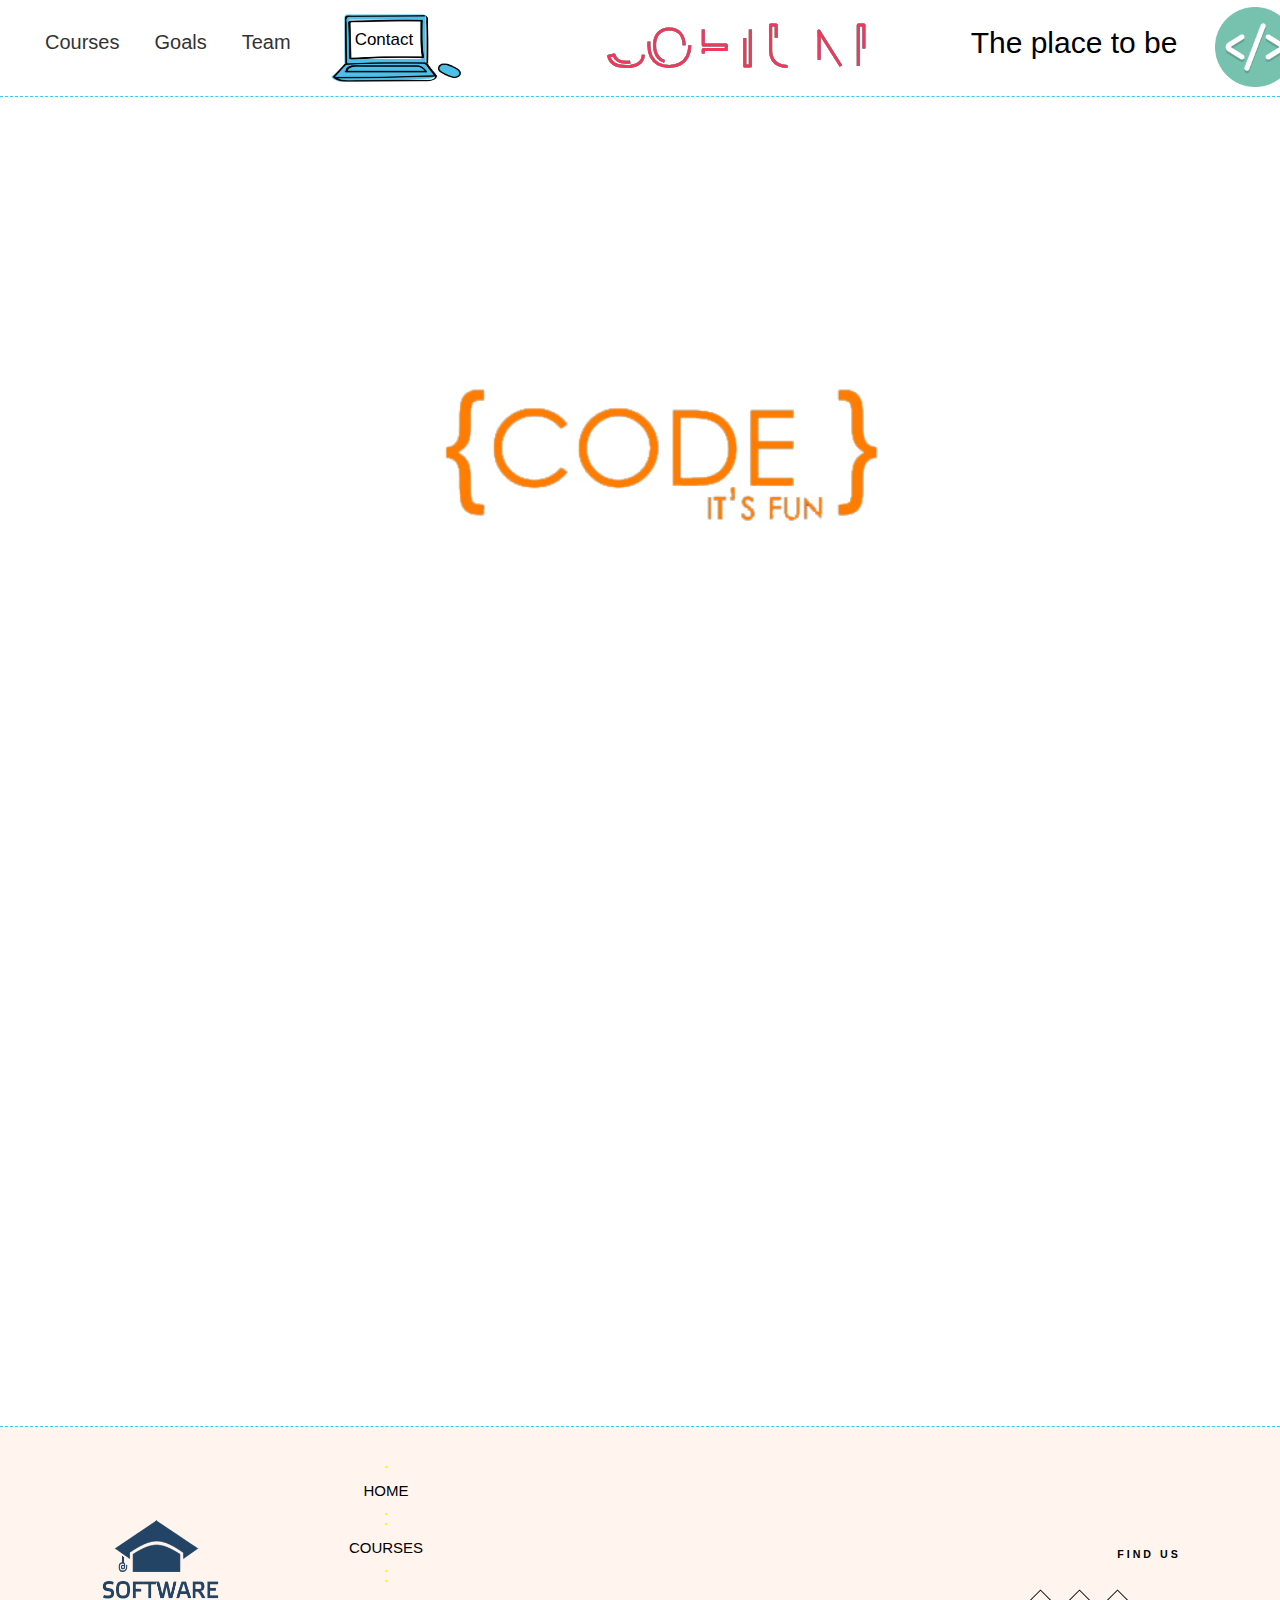
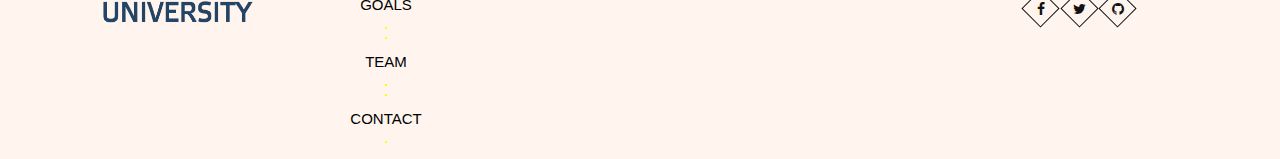
<file: index.html>
<!DOCTYPE html>
<html lang="en">
<head>
  <title>Home</title>
  <meta charset="utf-8">
  <meta name="viewport" content="width=device-width,initial-scale=1,maximum-scale=1">

<meta http-equiv="X-UA-Compatible" content="IE=edge">

<meta name="HandheldFriendly" content="true">
    
     <link rel="stylesheet" href="project-home.css">          
     <link rel="stylesheet" href="black&white-home.css">
     <link rel="stylesheet" href="hover-button-home.css">
     <link rel="stylesheet" href="animate-home.css">
     <link rel="stylesheet" href="demo-home.css">  
     <link rel="stylesheet" href="worm-text-home.css">
     <link rel="stylesheet" href="border-button-home.css">    
    
    
     <link href="https://maxcdn.bootstrapcdn.com/font-awesome/4.1.0/css/font-awesome.min.css" rel="stylesheet">
    
    
   </head>
<body>
    
     
    <nav class="tab"> 
   <ul class="list">     
  
  <li class="button-dropdown"><a href="carrossel.html" class="dropdown-toggle">Courses</a> </li>       
  
  <li class="button-dropdown"><a href="accordion.html" class="dropdown-toggle">Goals</a> </li>
       
    <li class="button-dropdown"><a href="slider.html" class="dropdown-toggle">Team</a></li>  

    <li>
      <div class="main">
       <img src="computer-2-01.png" width="140" height="80" class="com" alt="Small Laptop"> 
     <a href="moving-com-contact.html">  <p class="click">Contact</p> </a>
    </div> 
    </li>   
       
  <svg width="500" height="500" viewBox="0 0 500 500">
  <!-- Symbol-->
  <symbol id="s-text">
    <text x="140" y="50" width="1000px" height="500px">SoftUni</text>
  </symbol>
  <!-- Duplicate symbols-->
  <use class="text" xlink:href="#s-text"></use>
  <use class="text" xlink:href="#s-text"></use>
  <use class="text" xlink:href="#s-text"></use>
  <use class="text" xlink:href="#s-text"></use>
  <use class="text" xlink:href="#s-text"></use>
</svg>

              
<li class="name">The place to be</li>    
</ul>     
        
 <a href="https://softuni.bg/" target="_blank" title="Visit Official Site">  <img src="SOFTWARE-DEVELOPMENT-ICON.png" height="80" width="80" class="logo" alt="Symbol"> </a>       
        
 </nav>
    
      <header class="head"></header>     
      
    <main class="hello">
        
     
        
    <div class="container">

	<div class="post">        
		<img src="cl.png" class="cloud" alt="Orange Cloud">
             
     <h1 class="uni">Software University marks your path to success</h1>   
       
		<p class="uni1">Become a part of the most successful IT academy in Bulgaria. Learn from the best in the realm of high-tech technology.</p>       
      
        
	</div>
        </div>
    
    </main>
    
    
      
  <footer class="down">
   <section class="contain">  
  <button data-hover="stay connected!" class="btn-social"><div>Find Us</div></button> 
</section>
      
      
 <div class="footer-social-links">
  <a href="https://bg-bg.facebook.com/SoftwareUniversity/" title="Facebook" target="_blank"><i class="fa fa-facebook"></i></a>
  <a href="https://twitter.com/softunibg?lang=bg" title="Twitter" target="_blank"><i class="fa fa-twitter"></i></a>
  <a href="https://github.com/SoftUni" title="GitHub" target="_blank"><i class="fa fa-github"></i></a>  
</div>
      
      
   <div class="un">
       <a href="https://softuni.bg/" target="_blank" title="Visit Official Site"><img src="3.png" width="85" height="52" class="n1" alt="SoftUni Hat"></a>
       <a href="https://softuni.bg/" target="_blank" title="Visit Official Site"><img src="un.png" width="155" height="50" class="new" alt="SoftUni Logo"></a>
      </div>
       
  <ul class="tabs">
      
      <li> <section class="buttons">  <div class="con">       
    <a href="index.html" class="btn btn-2">Home</a> 
 </div>
</section>   
 </li>
       
  <li> <section class="buttons">  <div class="con">       
    <a href="carrossel.html" class="btn btn-2">Courses</a> 
 </div>
</section>   
 </li>       
       
  <li> <section class="buttons">  <div class="con">       
    <a href="accordion.html" class="btn btn-2">Goals</a> 
 </div>
</section>   
 </li>
       
   <li> <section class="buttons">  <div class="con">       
    <a href="slider.html" class="btn btn-2">Team</a> 
 </div>
</section>   
 </li>       
       
   <li> <section class="buttons">  <div class="con">       
    <a href="moving-com-contact.html" class="btn btn-2">Contact</a> 
 </div>
</section>   
 </li>
       
   </ul>     
    
         
    </footer>    
      
      
 <script src="https://ajax.googleapis.com/ajax/libs/jquery/1.11.0/jquery.min.js"></script> 
<script src="worm-text-home.js"></script> 
<script type="text/javascript">
jQuery(document).ready(function() {
	jQuery('.post').addClass("hidden").viewportChecker({
	    classToAdd: 'visible animated fadeIn', // Class to add to the elements when they are visible
	    offset: 100    
	   });   
});            
</script>             
              
   
      
    </body>
</html>
</file>
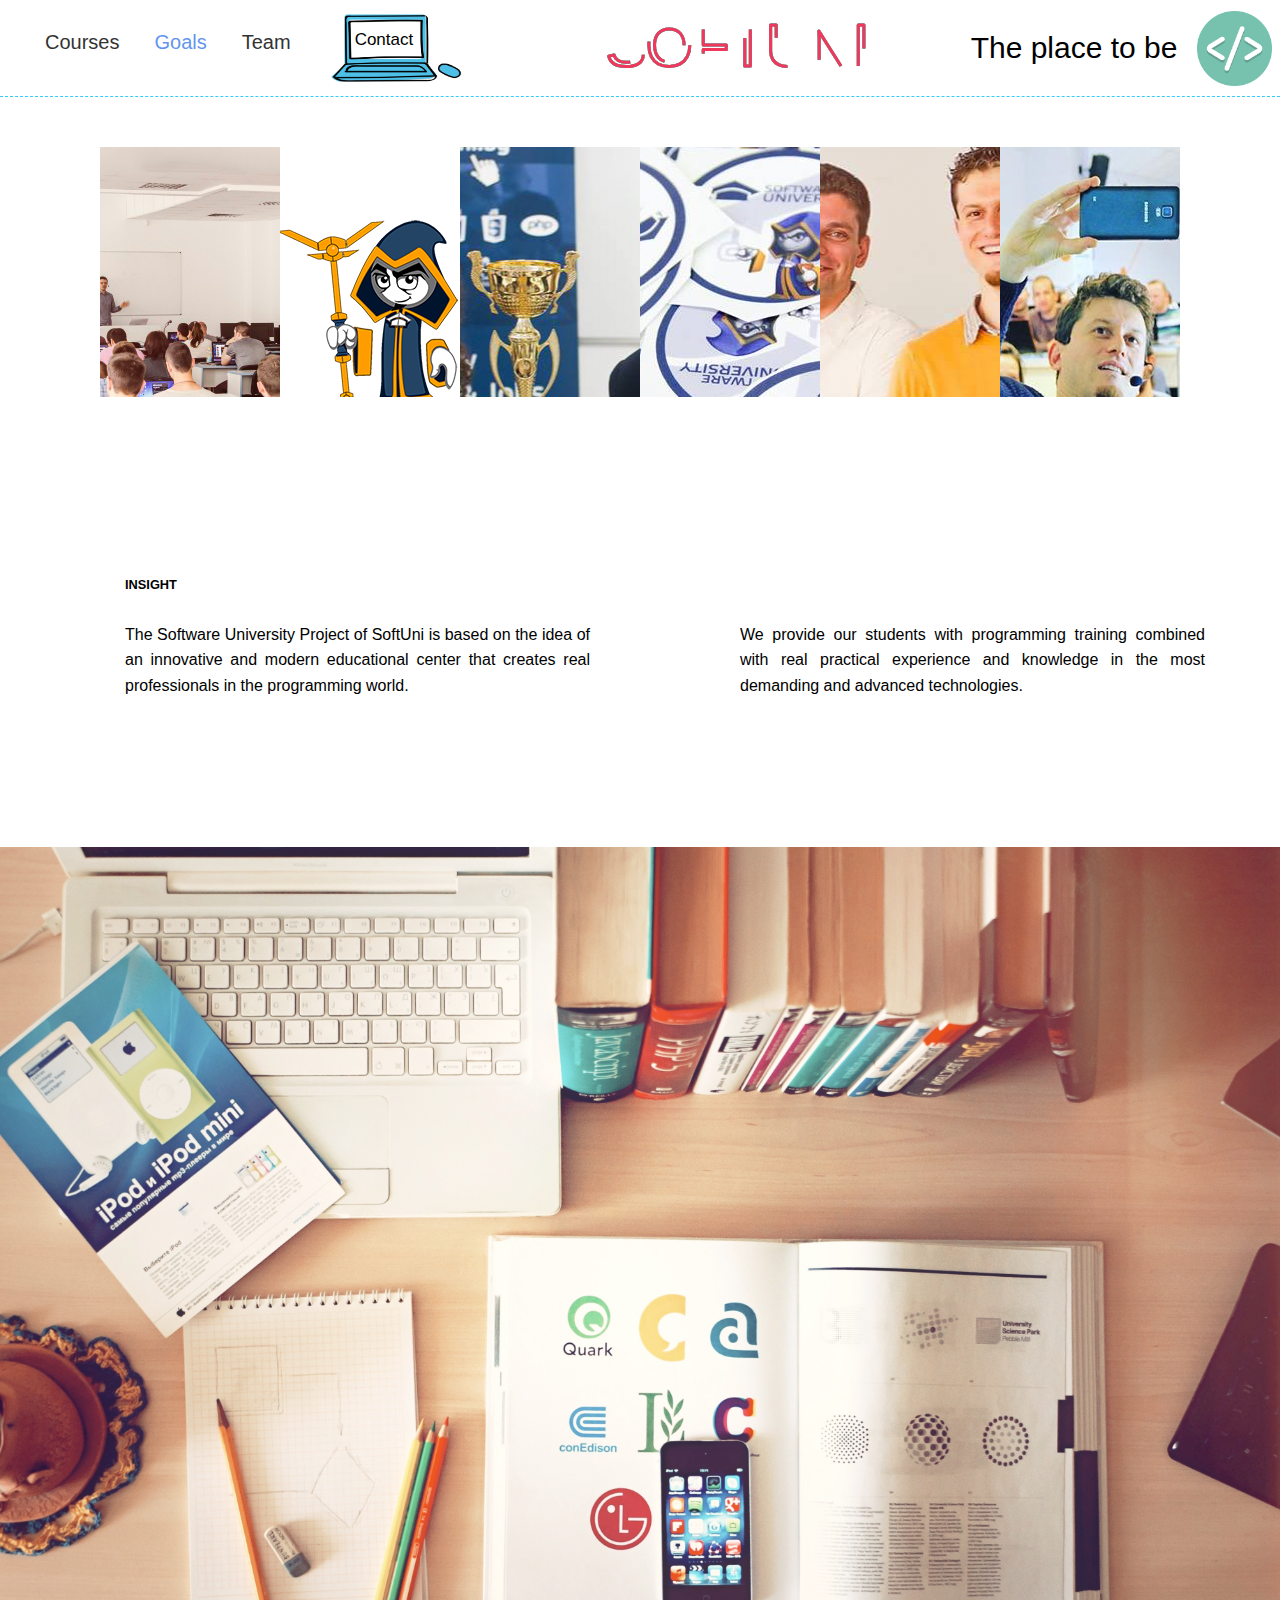
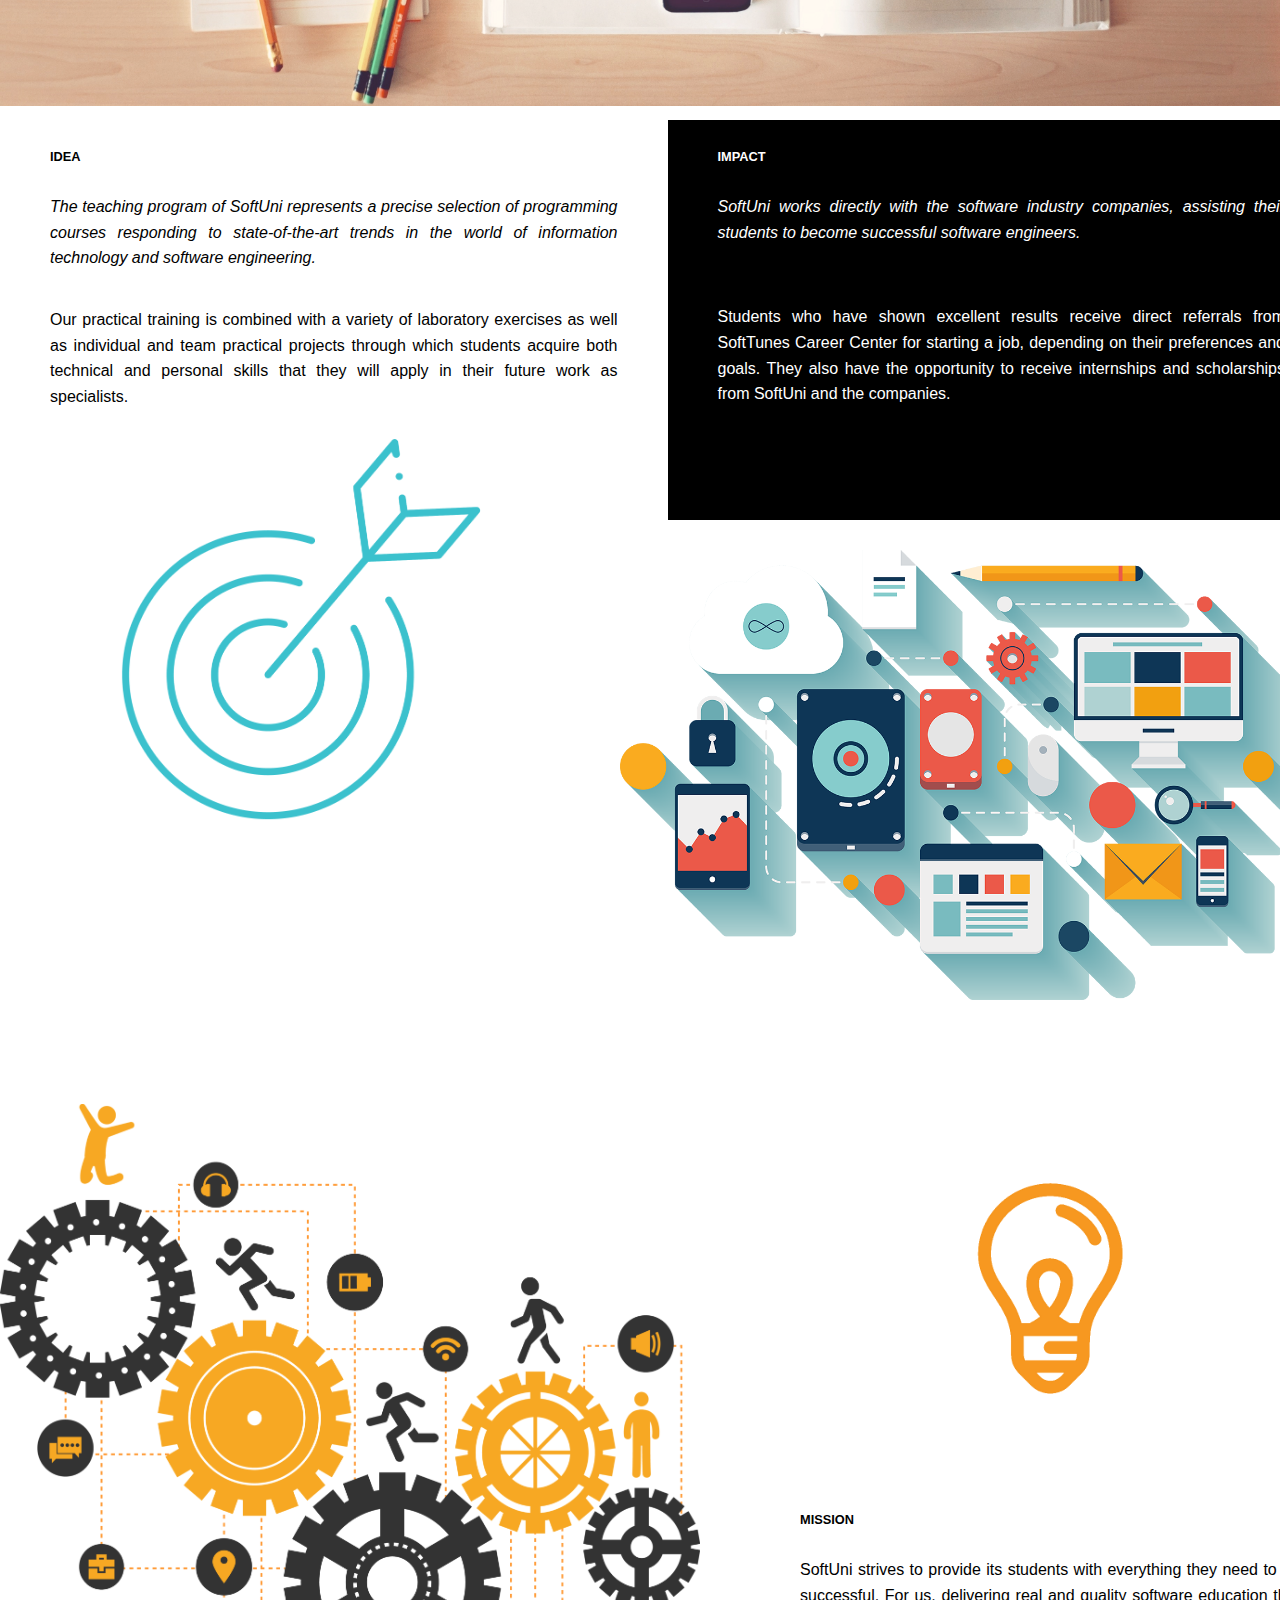
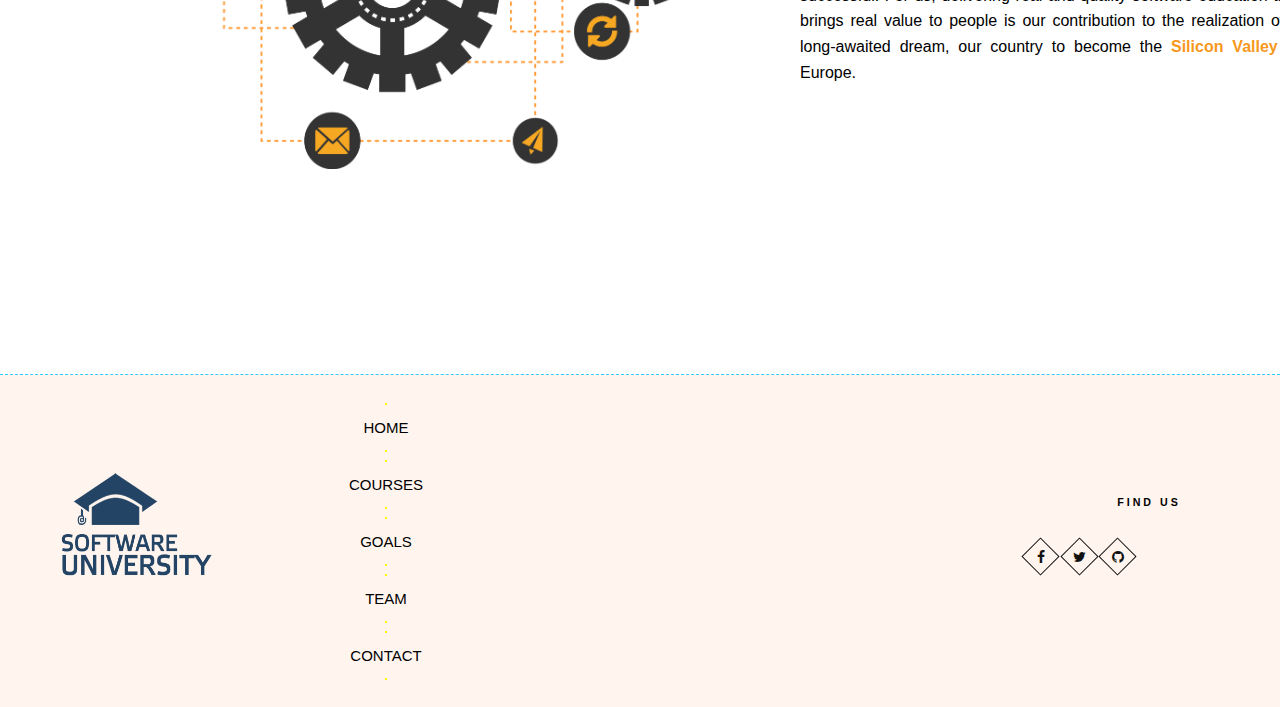
<file: accordion.html>
<!DOCTYPE html>
<html lang="en">
<head>
  <meta charset="UTF-8">
  <title>SoftUni Goals</title> 
    <meta name="viewport" content="width=device-width,initial-scale=1,maximum-scale=1">

<meta http-equiv="X-UA-Compatible" content="IE=edge">

<meta name="HandheldFriendly" content="true">
  
      <link href="https://maxcdn.bootstrapcdn.com/font-awesome/4.1.0/css/font-awesome.min.css" rel="stylesheet">
  
      <link rel="stylesheet" href="accordion.css">
     <link rel="stylesheet" href="content-accordion.css"> 
    <link rel="stylesheet" href="project-accordion.css">   
    <link rel="stylesheet" href="worm-text-accordion.css">       
    <link rel="stylesheet" href="black&white-accordion.css">
    <link rel="stylesheet" href="hover-button-accordion.css">
    <link rel="stylesheet" href="border-button-accordion.css">
    
</head>
<body>
    
     <nav class="tab"> 
   <ul class="list">     
  
  <li class="button-dropdown"><a href="carrossel.html" class="dropdown-toggle">Courses</a> </li>       
  
  <li class="button-dropdown"><a href="accordion.html" class="dropdown-toggle"><span>Goals</span></a> </li>
       
    <li class="button-dropdown"><a href="slider.html" class="dropdown-toggle">Team</a></li>  

    <li>
      <div class="main">
       <img src="computer-2-01.png" width="140" height="80" class="com" alt="Small Laptop"> 
     <a href="moving-com-contact.html">  <p class="click">Contact</p> </a>
    </div> 
    </li>    
       
    <svg width="500" height="500" viewBox="0 0 500 500">
  <!-- Symbol-->
  <symbol id="s-text">
    <text x="140" y="50" width="1000px" height="500px">SoftUni</text>
  </symbol>
  <!-- Duplicate symbols-->
  <use class="text" xlink:href="#s-text"></use>
  <use class="text" xlink:href="#s-text"></use>
  <use class="text" xlink:href="#s-text"></use>
  <use class="text" xlink:href="#s-text"></use>
  <use class="text" xlink:href="#s-text"></use>
</svg>
              
<li class="name">The place to be</li>  
       <li class="icon"><a href="https://softuni.bg/" target="_blank" title="Visit Official Site"><img src="SOFTWARE-DEVELOPMENT-ICON.png" height="75" width="75" class="logo" alt="Symbol"></a> </li>
</ul>     
        
      
        
 </nav>  
    
    
    
    
    
        
  <div class="accordion">
  <ul>
      
    <li><div><a href="#">
          <h2>Interaction</h2> 
        <p>Be a part of our community!</p>
        </a></div></li>
      
    <li class="aa"><div><a href="#">
          <h2>Code Wizard</h2>
          <p>Become a programming expert!</p>
        </a></div></li>
      
    <li class="bb"><div><a href="#">
          <h2>Success</h2>
          <p>Become a valuable member of our society!</p>
        </a></div></li>
      
    <li class="cc"><div><a href="#">
          <h2>Design</h2>
          <p>Be creative!</p>
        </a></div></li>
      
    <li class="cc"><div><a href="#">
          <h2>Cooperation</h2>
          <p>Work together!</p>
        </a></div></li>
      
    <li class="dd"><div><a href="#">
          <h2>Connection</h2>
          <p>Be sociable!</p>
        </a></div></li>
      
  </ul>
</div>

<main>
    
<div class="goal">
    <div class="one">
    <h6>Insight</h6>
    <p class="gg">The Software University Project of SoftUni is based on the idea of an innovative and modern educational center that creates real professionals in the programming world.</p>    
    </div>    
    
    <div class="two">
    <h6>Insight</h6>
   <p>We provide our students with programming training combined with real practical experience and knowledge in the most demanding and advanced technologies.</p>
   </div>   
    </div>    
    
    
 <div class="lap"><img src="doctype-hi-res.jpg" class="doc" alt="Desktop"></div>   
    
  <div class="goal1">
    <div class="three">
    <h6>Idea</h6>
    <p class="in">The teaching program of SoftUni represents a precise selection of programming courses responding to state-of-the-art trends in the world of information technology and software engineering.</p>    
    <p class="info">Our practical training is combined with a variety of laboratory exercises as well as individual and team practical projects through which students acquire both technical and personal skills that they will apply in their future work as specialists.</p>
    </div>    
    
    <div class="four">
    <h6>Impact</h6>
   <p class="in1">SoftUni works directly with the software industry companies, assisting their students to become successful software engineers.</p>    
    <p class="info">Students who have shown excellent results receive direct referrals from SoftTunes Career Center for starting a job, depending on their preferences and goals. They also have the opportunity to receive internships and scholarships from SoftUni and the companies.</p>
   </div>   
    </div>    
    
    
    <div class="lap1">
    <div class="as"><img src="goals1.png" class="doc1" alt="Target"></div>  
    <div class="az"><img src="software-dev.png" class="doc2" alt="Gadgets"></div>
    </div>
        
   <div class="goal3">
    <div class="as1"><img src="Software-Development.png" class="doc3" alt="Rotating Wheels"></div>     
     <div class="five">
         <img src="bub.gif" class="doc4" alt="Orange Bulb">
    <h6>Mission</h6>  
    <p class="info">SoftUni strives to provide its students with everything they need to be successful. For us, delivering real and quality software education that brings real value to people is our contribution to the realization of a long-awaited dream, our country to become the <span>Silicon Valley</span> of Europe.</p>
   </div> 
       
    </div>
    </main>
    
   <footer class="down">
   <section class="contain">  
  <button data-hover="stay connected!" class="btn-social"><div>Find Us</div></button> 
</section>
      
      
 <div class="footer-social-links">
  <a href="https://bg-bg.facebook.com/SoftwareUniversity/" title="Facebook" target="_blank"><i class="fa fa-facebook"></i></a>
  <a href="https://twitter.com/softunibg?lang=bg" title="Twitter" target="_blank"><i class="fa fa-twitter"></i></a>
  <a href="https://github.com/SoftUni" title="GitHub" target="_blank"><i class="fa fa-github"></i></a>  
</div>
      
      
   <div class="un">
       <a href="https://softuni.bg/" target="_blank" title="Visit Official Site"><img src="3.png" width="85" height="52" class="n1" alt="SoftUni Hat"></a>
       <a href="https://softuni.bg/" target="_blank" title="Visit Official Site"><img src="un.png"  width="155" height="50" class="new" alt="SoftUni Logo"></a>
      </div>
       
  <ul class="tabs">
      
      <li> <section class="buttons">  <div class="con">       
    <a href="index.html" class="btn btn-2">Home</a> 
 </div>
</section>   
 </li>
       
  <li> <section class="buttons">  <div class="con">       
    <a href="carrossel.html" class="btn btn-2">Courses</a> 
 </div>
</section>   
 </li>       
       
  <li> <section class="buttons">  <div class="con">       
    <a href="accordion.html" class="btn btn-2">Goals</a> 
 </div>
</section>   
 </li>
       
   <li> <section class="buttons">  <div class="con">       
    <a href="slider.html" class="btn btn-2">Team</a> 
 </div>
</section>   
 </li>       
       
   <li> <section class="buttons">  <div class="con">       
    <a href="moving-com-contact.html" class="btn btn-2">Contact</a> 
 </div>
</section>   
 </li>
       
   </ul>
      
</footer>    
      
      
 <script src="https://ajax.googleapis.com/ajax/libs/jquery/1.11.0/jquery.min.js"></script> 
<script src="worm-text-home.js"></script> 
<script type="text/javascript">
jQuery(document).ready(function() {
	jQuery('.post').addClass("hidden").viewportChecker({
	    classToAdd: 'visible animated fadeIn', // Class to add to the elements when they are visible
	    offset: 100    
	   });   
});            
</script> 
  
</body>
</html>
</file>
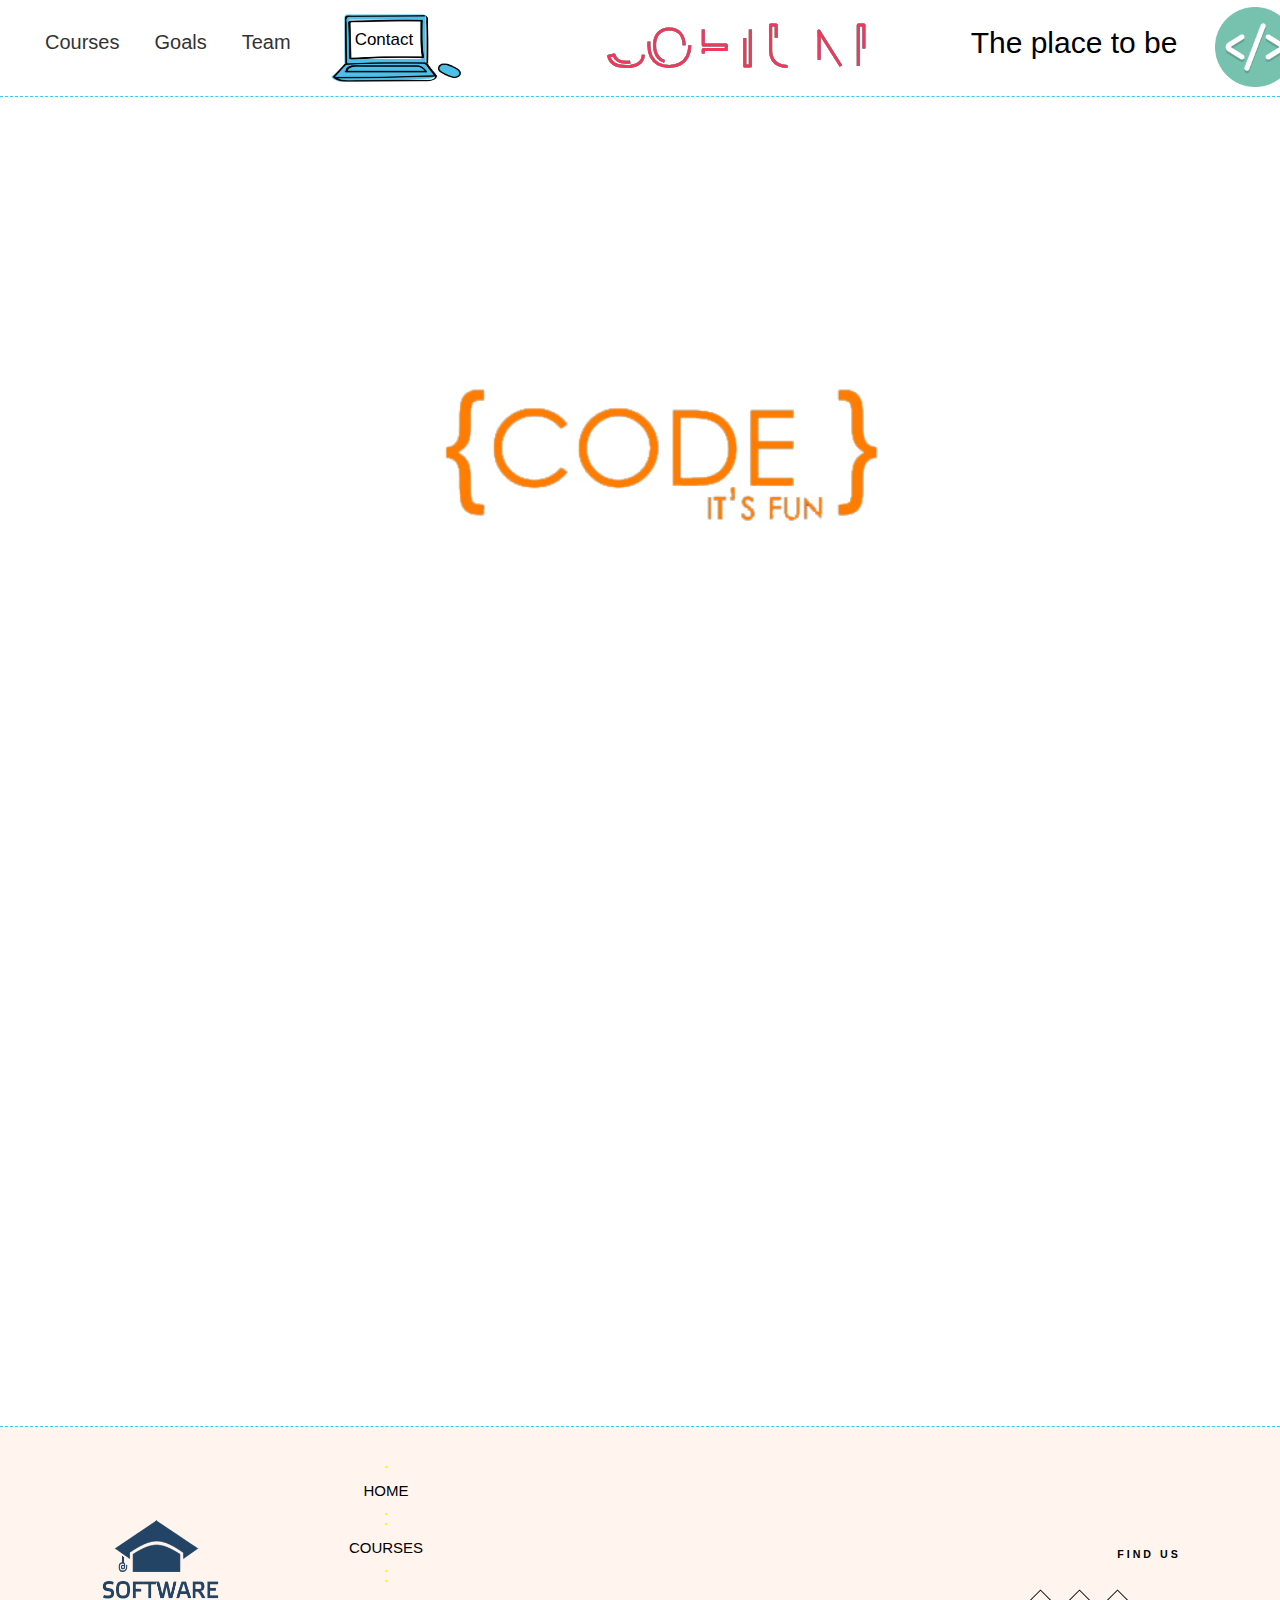
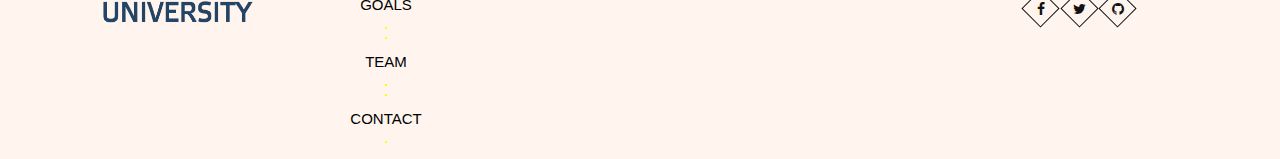
<file: home.html>
<!DOCTYPE html>
<html lang="en">
<head>
  <title>Home</title>
  <meta charset="utf-8">
  <meta name="viewport" content="width=device-width,initial-scale=1,maximum-scale=1,user-scalable=no">

<meta http-equiv="X-UA-Compatible" content="IE=edge,chrome=1">

<meta name="HandheldFriendly" content="true">
    
     <link rel="stylesheet" href="project-home.css">          
     <link rel="stylesheet" href="black&white-home.css">
     <link rel="stylesheet" href="hover-button-home.css">
     <link rel="stylesheet" href="animate-home.css">
     <link rel="stylesheet" href="demo-home.css">  
     <link rel="stylesheet" href="worm-text-home.css">
     <link rel="stylesheet" href="border-button-home.css">    
    
    
     <link href="https://maxcdn.bootstrapcdn.com/font-awesome/4.1.0/css/font-awesome.min.css" rel="stylesheet">
    
    
   </head>
<body>
    
     
    <nav class="tab"> 
   <ul class="list">     
  
  <li class="button-dropdown"><a href="carrossel.html" class="dropdown-toggle">Courses</a> </li>       
  
  <li class="button-dropdown"><a href="accordion.html" class="dropdown-toggle">Goals</a> </li>
       
    <li class="button-dropdown"><a href="slider.html" class="dropdown-toggle">Team</a></li>  

    <li>
      <div class="main">
       <img src="computer-2-01.png" width="140px" height="80px" class="com"> 
     <a href="moving-com-contact.html">  <p class="click">Contact</p> </a>
    </div> 
    </li>    
       
    <svg width="500" height="500" viewBox="0 0 500 500">
  <!-- Symbol-->
  <symbol id="s-text">
    <text x="140" y="50" width="1000px" height="500px">SoftUni</text>
  </symbol>
  <!-- Duplicate symbols-->
  <use class="text" xlink:href="#s-text"></use>
  <use class="text" xlink:href="#s-text"></use>
  <use class="text" xlink:href="#s-text"></use>
  <use class="text" xlink:href="#s-text"></use>
  <use class="text" xlink:href="#s-text"></use>
</svg>
              
<li class="name">The place to be</li>    
</ul>     
        
 <a href="https://softuni.bg/" target="_blank" title="Visit Official Site">  <img src="SOFTWARE-DEVELOPMENT-ICON.png" height="80" width="80" class="logo"> </a>       
        
 </nav>
    
      <header class="head"></header>     
      
    <main class="hello">
        
     
        
    <div class="container">

	<div class="post">        
		<img src="cl.png" class="cloud">
             
     <h1 class="uni">Software University marks your path to success</h1>   
       
		<p class="uni1">  Become a part of the most successful IT academy in Bulgaria. Learn from the best in the realm of high-tech technology.</p>       
      
        
	</div>
        </div>
    
    </main>
    
    
      
  <footer class="down">
   <section class="contain">  
  <button data-hover="stay connected!" class="btn-social"><div>Find Us</div></button> 
</section>
      
      
 <div class="footer-social-links">
  <a href="https://bg-bg.facebook.com/SoftwareUniversity/" title="Facebook" target="_blank"><i class="fa fa-facebook"></i></a>
  <a href="https://twitter.com/softunibg?lang=bg" title="Twitter" target="_blank"><i class="fa fa-twitter"></i></a>
  <a href="https://github.com/SoftUni" title="GitHub" target="_blank"><i class="fa fa-github"></i></a>  
</div>
      
      
   <div class="un">
       <a href="https://softuni.bg/" target="_blank" title="Visit Official Site"><img src="3.png" width="85" height="52" class="n1"></a>
       <a href="https://softuni.bg/" target="_blank" title="Visit Official Site"><img src="un.png"  width="155" height="50" class="new"></a>
      </div>
       
  <ul class="tabs">
      
      <li> <section class="buttons">  <div class="con">       
    <a href="home.html" class="btn btn-2">Home</a> 
 </div>
</section>   
 </li>
       
  <li> <section class="buttons">  <div class="con">       
    <a href="carrossel.html" class="btn btn-2">Courses</a> 
 </div>
</section>   
 </li>       
       
  <li> <section class="buttons">  <div class="con">       
    <a href="accordion.html" class="btn btn-2">Goals</a> 
 </div>
</section>   
 </li>
       
   <li> <section class="buttons">  <div class="con">       
    <a href="slider.html" class="btn btn-2">Team</a> 
 </div>
</section>   
 </li>       
       
   <li> <section class="buttons">  <div class="con">       
    <a href="moving-com-contact.html" class="btn btn-2">Contact</a> 
 </div>
</section>   
 </li>
       
   </ul>     
    
         
    </footer>    
      
      
 <script src="https://ajax.googleapis.com/ajax/libs/jquery/1.11.0/jquery.min.js"></script> 
<script src="worm-text-home.js"></script> 
<script type="text/javascript">
jQuery(document).ready(function() {
	jQuery('.post').addClass("hidden").viewportChecker({
	    classToAdd: 'visible animated fadeIn', // Class to add to the elements when they are visible
	    offset: 100    
	   });   
});            
</script>             
              
   
      
    </body>
</html>
</file>
<file: project-home.css>
html,body {
    margin: 0;    
    height: 100%;      
}

nav.tab {   
  margin-top: 8px;
  position: static;
  left: 0;
  z-index: 9999;
  width: 100%;
  height: 80px;
  background-color:  #fff;
  border-bottom: 1px dashed #33ccff; 
}

ul.list { 
  display: flex;  
  list-style-type: none;
}

.list li {    
    list-style: none;
    margin-left: 5px;
}

.list .button-dropdown {
    position: relative;    
    margin-top: 15px;
    padding-bottom: 20px;
    outline:none;
    border: none;
    padding-right: 30px;
    text-decoration: none;
}

.list li a {    
    color: #333;
    background-color: #fff;    
    text-decoration: none;    
    font-size: 20px;
    padding-bottom: 15px;
    font-family: 'Rockwell', sans-serif;
}

.list li a.dropdown-toggle:hover, .list li a.dropdown-toggle.active, .list li a.dropdown-toggle:focus {
    border-bottom: 3px solid cornflowerblue; 
    background-color: #fff;   
}

.list li .dropdown-menu {    
    position: absolute;  
    top: 0;
    margin-top: 60px;
    text-align: left;    
    width: 150px;
}

.list li .dropdown-menu.active {
    display: block;    
}

.list li .dropdown-menu a {
    width: 150px;
    color: cornflowerblue;
    font-size: 15px;    
}




header.head {
    background-image: url(code.jpg);
    background-size: cover;
    background-repeat: no-repeat;
    height: 650px;
    background-position: center;
    margin-top: 20px;
}

img.com {
 position: relative;
 top: -8px;  
}

li.name {
    margin-top: 10px;
    text-align: center;
    height: 60px;    
    font-size: 30px; 
    font-family: 'Rockwell', sans-serif;
}

img.logo {    
    position: relative;
    top: -525px;
    left: 1215px;
}

div.main {
    position: relative; 
    width: 100%;
}

p.click { 
   position: absolute; 
   top: 0;   
   margin-top: 14px;
   left: 10; 
   width: 50%; 
   font-size: 17px;
   padding-left: 29px;   
   color: #000;
   font-family: 'Rockwell', sans-serif;
    
}

p.click:hover {
    color: deepskyblue;
}

div.symbol { 
   margin-top: 5px;
   top: 0;
   position: absolute;
   left: 0; 
   width: 50%; 
   font-size: 15px;
   margin-left: 80px;   
   color: #000;    
}

.symbol:hover {
    cursor: pointer;
    color: deepskyblue;
}

footer.down {
    background-color:  #FFF5EE;
    margin-top: 1px;
    border-top: 1px dashed #33ccff;       
    height: 300px;    
    right: 0;
    bottom: 0;
    left: 0;
    padding: 1rem;    
    text-align: center;
    overflow:hidden;
}

main {
    margin-bottom: 150px;
}



ul.tabs {
    list-style-type: none;
    width: 100px;
    top: -270px;
    position: relative;
    margin-left: 280px;
}

img.cloud {
    width: 250px;
    height: 250px;
    margin-left: 300px;
}

div.phone {
    height: 280px;
    top: -560px;;
    width: 250px;  
    margin-left: 600px;
    position: relative;   
}

div.un {
    left: -60px;    
    top: -45px;
    height: 100px;    
    width: 350px;   
    position: relative;   
}

img.n1 {
    position: relative;
    top: -55px;
    left: 105px;
}
      
  

@media screen and (min-width: 320px) and (max-width: 480px){
    body {
        overflow-y: scroll;
        overflow-x: hidden;
    }   
    
    img.logo {
     
     display: none;
     } 
    .name {
        display: none;
    }      
    nav.tab {  
        border: none;
  }

ul.list { 
  display: block;  
  list-style-type: none;
}

.list li {     
    list-style: none;
    position: relative;
    text-align: center;
}

.list .button-dropdown {    
    padding-bottom: 30px;      
}
.list li a {    
    font-size: 1.2rem;    
}
    p.click {
   padding-left: 51px; 
}
     header.head {    
    width: 300px;
    height: 580px;
    background-position: center;
    margin-top: 130px;
}

     
     
     div.container {
         width: 300px;
         text-align: center;
         font-size: 0.5rem;
     }
     img.cloud {
     width: 250px;
     height: 250px;
     margin-left: 5px;
}
     h1.uni {         
         width: 300px;
         font-size: 1.3rem;
     }
     p.uni1 {           
         font-size: 1rem;
     }
     
     footer.down {
     width: 300px;
         
     }
     div.un {     
    left: -25px;    
    top: -180px;
    height: 100px;    
    width: 350px;   
    position: relative; 
      }
}     

@media screen and (min-width: 640px) and (max-width: 960px){    

 .name {
        display: none;
    }
img.logo {    
    position: absolute;
    top: 153px;
    left: 511px;
}
    div.container {
         width: 600px;
         text-align: center;
         font-size: 0.5rem;
     }
     img.cloud {
     width: 250px;
     height: 250px;
     margin-left: 50px;
}
     h1.uni {         
         width: 600px;
         font-size: 1.5rem;
     }
     p.uni1 {           
         font-size: 1rem;
     }
    div.un {     
    left: -100px;    
    top: -50px;
    height: 100px;    
    width: 350px;   
    position: relative; 
      }
}

    
@media screen and (min-width: 768px) and (max-width: 1024px){

     .name {
        display: none;
    }
  img.logo {    
    position: relative;
    top: -525px;
    left: 900px;
}
      div.un {     
    left: -80px;    
    top: -50px;
    height: 100px;    
    width: 350px;   
    position: relative; 
      }
}
</file>
<file: hover-button-home.css>
section.contain {
     width: 200px;    
     text-align: center;
     margin-left: 1033px;
     margin-top: 90px;
     margin-bottom: 20px;
  }

.btn-social:hover {
        cursor: pointer
}

.btn-social {
    border: none;
      background: none; 
      outline: none;
      position: relative;      
      padding: 15px 50px;
      overflow: hidden;
      width: 200px;
   
}

    /*button:before (attr data-hover)*/
.btn-social:hover:before{
    opacity: 1; 
    transform: translate(0,0);
}

.btn-social:before{
      content: attr(data-hover);
      position: absolute;
      top: 1.1em; left: 0;
      width: 100%;
      text-transform: uppercase;
      letter-spacing: 3px;
      font-weight: 800;
      font-size: .8em;
      opacity: 0;
      transform: translate(-100%,0);
      transition: all .3s ease-in-out;
}
      /*button div (button text before hover)*/
.btn-social:hover div{
          opacity: 0; 
          transform: translate(100%,0);
}

.btn-social div {
        text-transform: uppercase;
        letter-spacing: 3px;
        font-weight: 800;
        font-size: .8em;
        transition: all .3s ease-in-out;
}

@media screen and (min-width: 640px) and (max-width: 960px){

 section.contain {  
       position: relative;
        left: 350px;
        margin-left: 25px;
        margin-top: 90px;               
    }
    .btn-social {
      border: none;
      background: none; 
      outline: none;
      position: relative;      
      padding: 15px 50px;
      overflow: hidden;
      width: 200px;
   
}
}

@media screen and (min-width: 768px) and (max-width: 1024px){
    section.contain {  
       position: relative;
        left: 665px;
        margin-left: 25px;
        margin-top: 90px;               
    }
    .btn-social {
      border: none;
      background: none; 
      outline: none;
      position: relative;      
      padding: 15px 50px;
      overflow: hidden;
      width: 200px;
   
}
}
</file>
<file: demo-home.css>
.container{
	width: 760px;
	margin: 50px auto 50px;       
    margin-bottom: 20px;
}

.post{
	margin-bottom: 80px;	
    font-size: 17px;
    font-family: 'Rockwell', sans-serif;
}

.uni {
    color: bisque;
    font-size: 30px;
    margin-bottom: 30px;
    text-align: center;    
}

.uni1 {
    text-align: center;
    padding-bottom: 80px;
}

span.icon{
    text-align: center;
	display: block;
	font-size: 200px;
	color: skyblue;
	margin: 30px 0px;
}

.hidden{
	opacity: 0;
}

.visible{
	opacity: 1;
}
</file>
<file: worm-text-home.css>
.text {
  fill: none;
  stroke-width: 3;
  stroke-linejoin: round;
  stroke-dasharray: 70 330;
  stroke-dashoffset: 0;
  -webkit-animation: stroke 6s infinite linear;
  animation: stroke 6s infinite linear;
  height: 500px;
  width: 500px;  
}
.text:nth-child(5n + 1) {
  stroke: #F2385A;
  -webkit-animation-delay: -1.2s;
  animation-delay: -1.2s;
}
.text:nth-child(5n + 2) {
  stroke: #F5A503;
  -webkit-animation-delay: -2.4s;
  animation-delay: -2.4s;
}
.text:nth-child(5n + 3) {
  stroke: #E9F1DF;
  -webkit-animation-delay: -3.6s;
  animation-delay: -3.6s;
}
.text:nth-child(5n + 4) {
  stroke: #56D9CD;
  -webkit-animation-delay: -4.8s;
  animation-delay: -4.8s;
}
.text:nth-child(5n + 5) {
  stroke: #3AA1BF;
  -webkit-animation-delay: -6s;
  animation-delay: -6s;
}

@-webkit-keyframes stroke {
  100% {
    stroke-dashoffset: -400;
  }
}
@keyframes stroke {
  100% {
    stroke-dashoffset: -400;
  }
}

.text {    
  font-size: 60px;
  font-family: 'Rockwell', sans-serif;
  text-transform: uppercase;  
}

@media screen and (min-width: 320px)and (max-width: 480px){
  .text {    
      font-size: 3rem;
      height: 100px;
      width: 100px;
}
    
    svg {
        top: 30px;
        position: relative;
        left: -115px;
    }
}
    
@media screen and (min-width: 640x)and (max-width: 960px){    
       .text {    
      font-size: 1rem;
      height: 10px;
      width: 10px;
}
        svg {
        margin-top: 2px;
        position: relative;     
        left: 200px;
    }
}


@media screen and (min-width: 768px) and (max-width: 1024px){
    
     svg {
        left: -40px;
        top: 1px;
        position: relative;           
    }
}
</file>
<file: border-button-home.css>
.buttons {  
  height: 100%;
  width: 100%;
  text-align: center;
  vertical-align: middle;  
}

.btn {
  color: #000;
  cursor: pointer;
  display: block;
  font-size: 15px;  
  line-height: 45px;
  padding-bottom: 8px;  
  max-width: 160px;
  position: relative;
  text-decoration: none;
  text-transform: uppercase;
  vertical-align: middle;
  width: 100%;
  color: #000;
  font-family: 'Rockwell', sans-serif;
}

.btn:hover {
  text-decoration: none;
}

.btn-2 {
  letter-spacing: 0;
}

.btn-2:hover,
.btn-2:active {
  letter-spacing: 5px;
}

.btn-2:after,
.btn-2:before {  
  border: 1px solid #FFFF00;
  bottom: 0px;
  content: " ";
  display: block;
  margin: 0 auto;
  position: relative;  
  width: 0;
}

.btn-2:hover:after,
.btn-2:hover:before {  
  border-color: #000;
  -webkit-transition: width 350ms ease-in-out;
  transition: width 350ms ease-in-out;
  width: 70%;
}

.btn-2:hover:before {
  bottom: auto;
  top: 0;
  width: 70%;
}

@media screen and (min-width: 320px)and (max-width: 480px){
    .buttons {   
        width: 50px;
        height: 50px;
        position: relative;
        left: -300px;
        top: -140px;
        text-align: center;        
}
    .btn {
       font-size: 0.8em; 
    }
    .btn-2:hover:after,
.btn-2:hover:before {  
  border-color: #000;
  -webkit-transition: width 350ms ease-in-out;
  transition: width 350ms ease-in-out;
  width: 50px;
} 
  
}

@media screen and (min-width: 640px) and (max-width: 960px){

.buttons {   
        width: 60px;
        height: 60px;
        position: relative;
        right: 50px;
        top: -35px;
        text-align: center;        
}
    .btn {
       font-size: 0.8em; 
    }
      .btn-2:hover:after,
.btn-2:hover:before { 
  border-color: #000;
  -webkit-transition: width 350ms ease-in-out;
  transition: width 350ms ease-in-out;
  width: 70px;
}  
}

@media screen and (min-width: 768px) and (max-width: 1024px){
    
    .buttons {         
        position: relative;       
        top: -35px;
        text-align: center;        
}    
}
</file>
<file: accordion.css>
.accordion {
  width: 100%;
  max-width: 1080px;
  height: 250px;
  overflow: hidden;
  margin: 50px auto;
}
.accordion ul {
  width: 100%;
  display: table;
  table-layout: fixed;
  margin: 0;
  padding: 0;
}
.accordion ul li {
  display: table-cell;
  vertical-align: bottom;
  position: relative;
  width: 16.666%;
  height: 250px;
  background-repeat: no-repeat;
  background-position: center center;
  transition: all 500ms ease;    
}

.accordion ul li.aa {
  display: table-cell;
  vertical-align: bottom;
  position: relative;
  width: 16.666%;
  height: 250px;
  background-repeat: no-repeat;
  background-position: center center;
  transition: all 500ms ease;   
  top: -20px;
}

.accordion ul li.bb {
  display: table-cell;
  vertical-align: bottom;
  position: relative;
  width: 16.666%;
  height: 250px;
  background-repeat: no-repeat;
  background-position: center center;
  transition: all 500ms ease;      
}

.accordion ul li.cc {
  display: table-cell;
  vertical-align: bottom;
  position: relative;
  width: 16.666%;
  height: 250px;
  background-repeat: no-repeat;
  background-position: center center;
  transition: all 500ms ease;  
  top: 0px;    
}

.accordion ul li.dd {
  display: table-cell;
  vertical-align: bottom;
  position: relative;
  width: 16.666%;
  height: 250px;
  background-repeat: no-repeat;
  background-position: center center;
  transition: all 500ms ease;  
  top: -15px;    
}


.accordion ul li div {
  display: block;
  overflow: hidden;
  width: 100%; 
}
.accordion ul li div a {
  display: block;
  height: 350px;
  width: 100%;
  position: relative;
  z-index: 3;
  vertical-align: bottom;  
  padding: 15px 20px;  
  color: #fff;
  text-decoration: none;
  font-family: 'Rockwell', sans-serif;
  transition: all 200ms ease;
}
.accordion ul li div a * {
  opacity: 0;
  margin: 0;
  width: 100%;
  text-overflow: ellipsis;
  position: relative;
  z-index: 5;
  white-space: nowrap;
  overflow: hidden;
  -webkit-transform: translateX(-20px);
  transform: translateX(-20px);
  -webkit-transition: all 400ms ease;
  transition: all 400ms ease;
}
.accordion ul li div a h2 {
  font-family: 'Rockwell', sans-serif;
  text-overflow: clip;
  font-size: 24px;
  text-transform: uppercase;
  margin-bottom: 2px;
  top: 160px;
}
.accordion ul li div a p {
  top: 160px;
  font-size: 13.5px;
}
.accordion ul li:nth-child(1) {
  background-image: url(s2.jpg);
}
.accordion ul li:nth-child(2) {
  background-image: url(w3.png);
}
.accordion ul li:nth-child(3) {
  background-image: url(a6.jpg);
}
.accordion ul li:nth-child(4) {
  background-image: url(stick.jpg);
}
.accordion ul li:nth-child(5) {
  background-image: url(t5.jpg);
}
.accordion ul li:nth-child(6) {
  background-image: url(h5.jpg);
}
.accordion ul:hover li {
  width: 8%;  
}
.accordion ul:hover li:hover {
  width: 60%;
}
.accordion ul:hover li:hover a {
  background: rgba(0, 0, 0, 0.4);
}
.accordion ul:hover li:hover a * {
  opacity: 1;
  -webkit-transform: translateX(0);
  transform: translateX(0);
}

@media screen and (max-width: 600px) {
  body {
    margin: 0;
  }

  .accordion {
    height: auto;
    display: table;
  }
  .accordion ul li, .accordion ul li:hover, .accordion ul:hover li, .accordion ul:hover li:hover {
    position: relative;
    display: table;
    table-layout: fixed;
    width: 100%;
    -webkit-transition: none;
    transition: none;    
  }
}

@media screen and (min-width: 320px) and (max-width: 480px){
    .accordion {
        display: none;
    }
</file>
<file: content-accordion.css>
html, body {    
    overflow-x: hidden;
}

div.goal {   
    display: flex;
    height: 300px;
    width: 1080px;
    margin-left: 125px;
    margin-right: 110px;
    margin-top: 150px;    
    background: #fff;
    color: #000;
    font-family: 'Rockwell', sans-serif;
}

div.one {
    width: 500px;
    text-align: justify;
}
div.one p {
    line-height: 1.6rem;
    font-size: 16px;
}
div.one h6 {
    font-size: 0.8rem;
    text-transform: uppercase;
}

div.two {
    margin-left: 150px;
    width: 500px;
    text-align: justify;
}
div.two h6 {
    color: #fff;    
    font-size: 0.8rem;
    text-transform: uppercase;
}
div.two p {
    line-height: 1.6rem;
    font-size: 16px;
}


div. lap {
    overflow: hidden;
}
img.doc {
    width: 100%;
    height: 100%;    
}


div.goal1 {     
    display: flex;
    height: 400px;
    width: 1335px;   
    margin-top: 10px;      
    font-family: 'Rockwell', sans-serif;
}

div.three {
    padding-left: 50px;
    padding-right: 50px;
    width: 667px;
    text-align: justify;
}

p.in {
    line-height: 1.6rem;
    font-size: 16px;
    padding-bottom: 20px;
    font-style: italic;
}

p.info {
    line-height: 1.6rem;
    font-size: 16px;    
}

div.three h6 {
    font-size: 0.8rem;
    text-transform: uppercase;
}

div.four {
    padding-left: 50px;
    padding-right: 50px;
    width: 667px;
    color: #fff;
    text-align: justify;    
    background-color: #000;     
}
div.four h6 {
    color: #fff;    
    font-size: 0.8rem;
    text-transform: uppercase;
}

p.in1 {    
    line-height: 1.6rem;
    font-size: 16px;
    padding-bottom: 43px;
    font-style: italic;
}

p.info {
    line-height: 1.6rem;
    font-size: 16px;    
}


div.lap1 {
    display: flex;
}

div.as {
   margin-left: 100px;
   width: 400px; 
}

img.doc1 { 
    top: -90px;
    position: relative;
    width: 400px;
    height: 400px;
}

div.az {
    width: 700px;
    padding-top: 30px;
    padding-left: 120px;    
}

img.doc2 {
    width: 700px;
    height: 450px;
}


div.goal3 {     
    display: flex;     
    margin-top: 100px;      
    font-family: 'Rockwell', sans-serif;
}

div.five {    
    margin-left: 100px;    
    width: 500px;
    color: #000;
    text-align: justify;       
}

div.five h6 {    
    font-size: 0.8rem;
    text-transform: uppercase;
}

img.doc3 {
    width: 700px;
    height: 665px;
}

img.doc4 {
    width: 500px;
}

div.five span {
    color: #f79820;
    font-weight: 600;
}

.dropdown-toggle span {
    color: cornflowerblue;
}


main {
    padding-bottom: 200px;
}

ul.tabs {
    list-style-type: none;
    width: 100px;
    top: -16px;
    position: relative;
    margin-left: 250px;
}

@media screen and (min-width: 320px) and (max-width: 480px){
    body {
        overflow-y: scroll;
        overflow-x: hidden;
    }
    div.goal {
        margin-top: 350px;
        display: table;
        position: relative;
        left: -100px;
        width: 300px;
    } 
    div.one {
    width: 272px;
    text-align: justify;    
}
div.one p {
    line-height: 1.6rem;
    font-size: 1rem;
}
div.one h6 {
    font-size: 0.8rem;
    text-transform: uppercase;
}

div.two {
    position: relative;
    top: -20px;
    margin-left: 1px;
    width: 272px;
    text-align: justify;
}
div.two h6 {
    display: none;
}
div.two p {
    margin-top: 60px;
    line-height: 1.6rem;
    font-size: 1rem;
}
    div.goal1 {     
    display: table;    
    width: 272px;   
}

div.three {
    padding-left: 25px;    
    width: 272px;
    text-align: justify;
}

p.in {
    width: 272px;
    line-height: 1.6rem;
    font-size: 1rem;
    padding-bottom: 20px;
    font-style: italic;
}

p.info {
    width: 272px;
    line-height: 1.6rem;
    font-size: 16px;    
}

div.three h6 {
    font-size: 0.8rem;
    text-transform: uppercase;
}
    div.four {
    padding-left: 25px;    
   width: 272px;
    text-align: justify;   
}
div.four h6 {
    padding-top: 20px;
    color: #fff;    
    font-size: 0.8rem;
    text-transform: uppercase;
}

p.in1 { 
    width: 272px;
    font-size: 1rem;
    padding-bottom: 25px;   
}

p.info {
    width: 272px;
    line-height: 1.6rem;
    font-size: 16px;    
    padding-bottom: 50px;
}
    div.as img {
        position: relative;
        left: -80px;
        top: 30px;
        width: 250px;
        height: 250px;
}
    div.az {
        display: none;
    }
    div.as1 img{
       display: none; 
    }
    div.goal3 {
        display: table;
    }
    div.five img {
        position: relative;
        left: -110px;
        width: 300px;
        height: 250px;
    }
    div.five p, div.five h6 {
        position: relative;
        left: -80px;    
}    
}
    
 @media screen and (min-width: 640px) and (max-width: 960px){
    div.goal {
        margin-top: 50px;
        display: table;
        position: relative;
        left: -100px;
        width: 500px;
    } 
    div.one {
    width: 500px;
    text-align: justify;    
}
div.one p {
    line-height: 1.6rem;
    font-size: 1rem;
}
div.one h6 {
    font-size: 0.8rem;
    text-transform: uppercase;
}

div.two {
    position: relative;
    top: -20px;
    margin-left: 1px;
    width: 500px;
    text-align: justify;
}
div.two h6 {
    display: none;
}
div.two p {
    margin-top: 60px;
    line-height: 1.6rem;
    font-size: 1rem;
}
    div.goal1 {     
    display: table;    
    width: 272px;   
}

div.three {
    padding-left: 25px;    
    width: 500px;
    text-align: justify;
}

p.in {
    width: 500px;
    line-height: 1.6rem;
    font-size: 1rem;
    padding-bottom: 20px;
    font-style: italic;
}

p.info {
    width: 500px;
    line-height: 1.6rem;
    font-size: 16px;    
}

div.three h6 {
    font-size: 0.8rem;
    text-transform: uppercase;
}
    div.four {
    padding-left: 25px;    
    width: 550px;
    text-align: justify;   
}
div.four h6 {
    padding-top: 20px;
    color: #fff;    
    font-size: 0.8rem;
    text-transform: uppercase;
}

p.in1 { 
    width: 500px;
    font-size: 1rem;
    padding-bottom: 25px;   
}

p.info {
    width: 500px;
    line-height: 1.6rem;
    font-size: 16px;    
    padding-bottom: 50px;
}
    div.as img {        
        position: relative;
        left: 10px;
        top: 30px;
        width: 400px;
        height: 400px;
}
    div.az {
        display: none;
    }
    div.as1 img{
       display: none; 
    }
    div.goal3 {
        display: table;
    }
    div.five img {
        position: relative;
        left: -10px;
        width: 400px;
        height: 350px;
    }
    div.five p, div.five h6 {
        position: relative;
        left: -80px;    
}     
}

@media screen and (min-width: 768px) and (max-width: 1024px){
    
    div.goal {
        margin-top: 50px;       
        position: relative;
        left: -100px;
        width: 980px;
    } 
    div.one {
    width: 480px;
    text-align: justify;    
}
div.one p {
    line-height: 1.6rem;
    font-size: 1rem;
}
div.one h6 {
    font-size: 0.8rem;
    text-transform: uppercase;
}

div.two {
    position: relative;
    top: -30px;
    margin-left: 50px;
    padding-right: 10px;
    width: 450px;
    text-align: justify;
}

div.two p {
    margin-top: 60px;
    line-height: 1.6rem;
    font-size: 1rem;
}
    div.goal1 {       
    width: 1000px;   
}

div.three {
    padding-left: 25px;    
    width: 470px;
    text-align: justify;
}

p.in {
    width: 500px;
    line-height: 1.6rem;
    font-size: 1rem;
    padding-bottom: 20px;
    font-style: italic;
}

div.three p {
    padding-bottom: 55px;
    width: 500px;
    line-height: 1.6rem;
    font-size: 16px;    
}

div.three h6 {
    font-size: 0.8rem;
    text-transform: uppercase;
}
    div.four {
    padding-left: 25px;    
    width: 400px;
    text-align: justify;   
}

p.in1 { 
    width: 430px;
    font-size: 1rem;
    padding-bottom: 45px;   
}

div.four p {
    width: 430px;
    line-height: 1.6rem;
    font-size: 16px;    
    padding-bottom: 50px;
}
    div.as img {        
        position: relative;
        left: -50px;
        top: -30px;
        width: 350px;
        height: 350px;
}
    div.az img { 
        position: relative;
        left: -70px;
       width: 500px;
       height: 350px;
}
    div.as1 img {       
      width: 500px;
      height: 465px;
}
    div.five img {
        display: none;        
    }
    div.five p, div.five h6 {
        position: relative;
        top: 120px;
        left: -30px;
        
    }
}
     
}
    
    
    
    
    
    
    
    
}
</file>
<file: project-accordion.css>
body {
    margin: 0;
    position: relative;
    
}


nav.tab {   
  margin-top: 8px;
  position: static;
  left: 0;
  z-index: 9999;
  width: 100%;
  height: 80px;
  background-color:  #fff;
  border-bottom: 1px dashed #33ccff; 
}

ul.list { 
  display: flex;  
  list-style-type: none;
}



.list li {    
    list-style: none;
    margin-left: 5px;
}

.link {    
    color: #333;
    background-color: #fff;    
    text-decoration: none;    
}


.list .button-dropdown {
    position: relative;    
    margin-top: 15px;
    padding-bottom: 20px;
    outline:none;
    border: none;
    padding-right: 30px;
    text-decoration: none;
}

.dropdown-toggle  {    
    color: #333;
    background-color: #fff;    
    text-decoration: none;    
    font-size: 20px;
    padding-bottom: 15px;
    font-family: 'Rockwell', sans-serif;
}

.list li a.dropdown-toggle:hover, .list li a.dropdown-toggle.active, .list li a.dropdown-toggle:focus {
    border-bottom: 3px solid cornflowerblue; 
    background-color: #fff;   
}

.list li .dropdown-menu {    
    position: absolute;  
    top: 0;
    margin-top: 60px;
    text-align: left;    
    width: 150px;
}

.list li .dropdown-menu.active {
    display: block;    
}

.list li .dropdown-menu a {
    width: 150px;
    color: cornflowerblue;
    font-size: 15px;    
}

.list li .dropdown-menu a:hover {
     font-weight: bold;
     background-color: #fff;
}

img.com {
 position: relative;
 top: -8px;  
}

li.name {
    margin-top: 15px;
    text-align: center;
    height: 60px;    
    font-size: 30px; 
    font-family: 'Rockwell', sans-serif;
}

img.logo {    
    position: relative;
    padding-left: 15px; 
    top: -5px;
}

div.main {
    position: relative; 
    width: 100%;
}

p.click { 
   position: absolute; 
   top: 0;   
   margin-top: 14px;
   left: 10; 
   width: 50%; 
   font-size: 17px;
   padding-left: 29px;   
   color: #000;
   font-family: 'Rockwell', sans-serif;
    
}

p.click:hover {
    color: deepskyblue;
}

div.symbol { 
   margin-top: 5px;
   top: 0;
   position: absolute;
   left: 0; 
   width: 50%; 
   font-size: 15px;
   margin-left: 80px;   
   color: #000;    
}

.symbol:hover {
    cursor: pointer;
    color: deepskyblue;
}

footer.down {
    background-color:  #FFF5EE;
    margin-top: 1px;
    border-top: 1px dashed #33ccff;       
    height: 300px;    
    right: 0;
    bottom: 0;
    left: 0;
    padding: 1rem;    
    text-align: center;
    overflow:hidden;
}


ul.tabs {
    list-style-type: none;
    width: 100px;
    top: -237px;
    position: relative;
    margin-left: 280px;
}

img.cloud {
    width: 250px;
    height: 250px;
    margin-left: 300px;
}

div.phone {
    height: 260px;
    top: -530px;
    width: 250px;  
    margin-left: 600px;
    position: relative;   
}

div.un {
    left: -550px;    
    top: -40px;     
    position: relative;   
}

img.n1 {
    position: relative;
    top: -55px;
    left: 105px;
}


@media screen and (min-width: 320px) and (max-width: 480px){
    body {        
        overflow-x: hidden;
        overflow-y: hidden
    }   
    
    img.logo {
     
     display: none;
     } 
    .name {
        display: none;
    }      
    nav.tab {  
        border: none;
  }

ul.list { 
  display: block;  
  list-style-type: none;
}

.list li {     
    list-style: none;
    position: relative;
    text-align: center;
}

.list .button-dropdown {    
    padding-bottom: 30px;      
}
.list li a {    
    font-size: 1.2rem;    
}
    p.click {
   padding-left: 51px; 
}
     header.head {    
    width: 300px;
    height: 580px;
    background-position: center;
    margin-top: 130px;
}

     
     
     div.container {
         width: 300px;
         text-align: center;
         font-size: 0.5rem;
     }
     img.cloud {
     width: 250px;
     height: 250px;
     margin-left: 5px;
}
     h1.uni {         
         width: 300px;
         font-size: 1.3rem;
     }
     p.uni1 {           
         font-size: 1rem;
     }
     
     footer.down {
     width: 350px;
         
     }
     div.un {     
    left: -25px;    
    top: -180px;
    height: 100px;    
    width: 350px;   
    position: relative; 
      }
    main {
        position: relative;
        bottom: -50px;
    }
    
    }
   

@media screen and (min-width: 640px) and (max-width: 960px){
 .name {
        display: none;
    }
  img.logo {    
    position: relative;
    top: -525px;
    left: -1000px;
}
    div.container {
         width: 600px;
         text-align: center;
         font-size: 0.5rem;
     }
     img.cloud {
     width: 250px;
     height: 250px;
     margin-left: 50px;
}
     h1.uni {         
         width: 600px;
         font-size: 1.5rem;
     }
     p.uni1 {           
         font-size: 1rem;
     }
    div.un {     
    left: -100px;    
    top: -50px;
    height: 100px;    
    width: 350px;   
    position: relative; 
      }
}
    
@media screen and (min-width: 768px) and (max-width: 1024px){

     .name {
       display: none;
    }
 img.logo {    
   display: none;
}
      div.un {     
    left: -80px;    
    top: -50px;
    height: 100px;    
    width: 350px;   
    position: relative; 
      }
}
</file>
<file: worm-text-accordion.css>
/* Main styles */
@import url(https://fonts.googleapis.com/css?family=Open+Sans:800);

.text {
  fill: none;
  stroke-width: 3;
  stroke-linejoin: round;
  stroke-dasharray: 70 330;
  stroke-dashoffset: 0;
  -webkit-animation: stroke 6s infinite linear;
  animation: stroke 6s infinite linear;
  height: 500px;
    width: 500px;
}
.text:nth-child(5n + 1) {
  stroke: #F2385A;
  -webkit-animation-delay: -1.2s;
  animation-delay: -1.2s;
}
.text:nth-child(5n + 2) {
  stroke: #F5A503;
  -webkit-animation-delay: -2.4s;
  animation-delay: -2.4s;
}
.text:nth-child(5n + 3) {
  stroke: #E9F1DF;
  -webkit-animation-delay: -3.6s;
  animation-delay: -3.6s;
}
.text:nth-child(5n + 4) {
  stroke: #56D9CD;
  -webkit-animation-delay: -4.8s;
  animation-delay: -4.8s;
}
.text:nth-child(5n + 5) {
  stroke: #3AA1BF;
  -webkit-animation-delay: -6s;
  animation-delay: -6s;
}

@-webkit-keyframes stroke {
  100% {
    stroke-dashoffset: -400;
  }
}
@keyframes stroke {
  100% {
    stroke-dashoffset: -400;
  }
}

.text {    
  font-size: 60px;
  font-family: 'Rockwell', sans-serif;
  text-transform: uppercase;  
}


@media screen and (min-width: 320px)and (max-width: 480px){
  .text {    
      font-size: 3rem;
      height: 100px;
      width: 100px;
}
    
    svg {
        margin-bottom: 20px;
        top: 30px;
        position: relative;
        left: -115px;
    }
}
    
@media screen and (min-width: 640x)and (max-width: 960px){
        svg {
        margin-top: 200px;
        position: relative;     
        left: 20px;
    }
}

@media screen and (min-width: 768px) and (max-width: 1024px){
    
     svg {
        left: -40px;
        top: 5px;
        position: relative;           
    }
}
</file>
<file: hover-button-accordion.css>
section.contain{
     width: 200px;    
     text-align: center;
     margin-left: 1033px;
     margin-top: 90px;
     margin-bottom: 20px;
  }

.btn-social:hover {
        cursor: pointer
}

.btn-social {
    border: none;
      background: none; 
      outline: none;
      position: relative;      
      padding: 15px 50px;
      overflow: hidden;
     width: 200px;
   
}

    /*button:before (attr data-hover)*/
.btn-social:hover:before{
    opacity: 1; 
    transform: translate(0,0);
}

.btn-social:before{
      content: attr(data-hover);
      position: absolute;
      top: 1.1em; left: 0;
      width: 100%;
      text-transform: uppercase;
      letter-spacing: 3px;
      font-weight: 800;
      font-size: .8em;
      opacity: 0;
      transform: translate(-100%,0);
      transition: all .3s ease-in-out;
}
      /*button div (button text before hover)*/
.btn-social:hover div{
          opacity: 0; 
          transform: translate(100%,0);
}

.btn-social div {
        text-transform: uppercase;
        letter-spacing: 3px;
        font-weight: 800;
        font-size: .8em;
        transition: all .3s ease-in-out;
}


@media screen and (min-width: 640px) and (max-width: 960px){

 section.contain {  
       position: relative;
        left: 350px;
        margin-left: 25px;
        margin-top: 90px;               
    }
    .btn-social {
      border: none;
      background: none; 
      outline: none;
      position: relative;      
      padding: 15px 50px;
      overflow: hidden;
      width: 200px;
   
}
}

@media screen and (min-width: 768px) and (max-width: 1024px){
    section.contain {  
       position: relative;
        left: 665px;
        margin-left: 25px;
        margin-top: 90px;               
    }
    .btn-social {
      border: none;
      background: none; 
      outline: none;
      position: relative;      
      padding: 15px 50px;
      overflow: hidden;
      width: 200px;
   
}
}
</file>
<file: border-button-accordion.css>
.buttons {  
  height: 100%;
  width: 100%;
  text-align: center;
  vertical-align: middle;    
}

.btn {
  color: #000;
  cursor: pointer;
  display: block;
  font-size: 15px;  
  line-height: 45px;
  padding-bottom: 8px;  
  max-width: 160px;
  position: relative;
  text-decoration: none;
  text-transform: uppercase;
  vertical-align: middle;
  width: 100%;
  color: #000;
  font-family: 'Rockwell', sans-serif;
}

.btn:hover {
  text-decoration: none;
}

.btn-2 {
  letter-spacing: 0;
}

.btn-2:hover,
.btn-2:active {
  letter-spacing: 5px;
}

.btn-2:after,
.btn-2:before { 
  border: 1px solid #FFFF00;
  bottom: 0px;
  content: " ";
  display: block;
  margin: 0 auto;
  position: relative; 
  width: 0;
}

.btn-2:hover:after,
.btn-2:hover:before { 
  border-color: #000;
  -webkit-transition: width 350ms ease-in-out;
  transition: width 350ms ease-in-out;
  width: 70%;
}

.btn-2:hover:before {
  bottom: auto;
  top: 0;
  width: 70%;
}

@media screen and (min-width: 320px)and (max-width: 480px){
    .buttons {   
        width: 50px;
        height: 50px;
        position: relative;
        left: -300px;
        top: -140px;
        text-align: center;        
}
    .btn {
       font-size: 0.8em; 
    }
    .btn-2:hover:after,
.btn-2:hover:before { 
  border-color: #000;
  -webkit-transition: width 350ms ease-in-out;
  transition: width 350ms ease-in-out;
  width: 50px;
} 
  
}

@media screen and (min-width: 640px) and (max-width: 960px){

.buttons {   
        width: 60px;
        height: 60px;
        position: relative;
        right: 50px;
        top: -68px;
        text-align: center;        
}
    .btn {
       font-size: 0.8em; 
    }
      .btn-2:hover:after,
.btn-2:hover:before {  
  border-color: #000;
  -webkit-transition: width 350ms ease-in-out;
  transition: width 350ms ease-in-out;
  width: 70px;
}  
}

@media screen and (min-width: 768px) and (max-width: 1024px){
    
    .buttons {         
        position: relative;       
        top: -68px;
        text-align: center;        
}    
}
</file>
<file: black&white-home.css>
@import url("//maxcdn.bootstrapcdn.com/font-awesome/4.3.0/css/font-awesome.min.css");

.footer-social-links{
    font-size: 14px;
    text-align: right;  
    margin-right: 130px;       
   
}
.footer-social-links a{
    width: 25px;
    height: 25px;
    line-height: 25px !important;
    position: relative;
    margin: 0 5px;
    text-align: center;
    display: inline-block;
    color: #111;   
   
}
.footer-social-links a i,
.footer-social-links a span{
    position: relative;
    top: 2px;
    left: 1px; 
}
.footer-social-links a:before{
    content: "";
    display: inline-block;
    width: 100%;
    height: 100%;
    position: absolute;
    top: 0;
    left: 0;
    border: 1px solid #111;      
    transform: rotate(45deg);
        
}
.footer-social-links a:hover{
    color: #fff;
}
.footer-social-links a:hover:before{
    background: #111;
}

@media screen and (min-width: 320px)and (max-width: 480px){
    .footer-social-links{
    font-size: 14px;
    text-align: right;  
    margin-right: 60px;   
    margin-top: 120px;      
}
}

@media screen and (min-width: 640px) and (max-width: 960px){
  .footer-social-links{
    font-size: 14px;
    text-align: right;  
    margin-right: 60px;   
    margin-top: 20px;      
}
}
</file>
<file: black&white-accordion.css>
@import url("//maxcdn.bootstrapcdn.com/font-awesome/4.3.0/css/font-awesome.min.css");

.footer-social-links{
    font-size: 14px;
    text-align: right;  
    margin-right: 130px;       
   
}
.footer-social-links a{
    width: 25px;
    height: 25px;
    line-height: 25px !important;
    position: relative;
    margin: 0 5px;
    text-align: center;
    display: inline-block;
    color: #111;
       
}
.footer-social-links a i,
.footer-social-links a span{
    position: relative;
    top: 2px;
    left: 1px; 
}
.footer-social-links a:before{
    content: "";
    display: inline-block;
    width: 100%;
    height: 100%;
    position: absolute;
    top: 0;
    left: 0;
    border: 1px solid #111;   
    transform: rotate(45deg);    
  
}
.footer-social-links a:hover{
    color: #fff;
}
.footer-social-links a:hover:before{
    background: #111;
}

@media screen and (min-width: 320px)and (max-width: 480px){
    .footer-social-links{
    font-size: 14px;
    text-align: right;  
    margin-right: 110px;   
    margin-top: 120px;      
}
}

@media screen and (min-width: 640px) and (max-width: 960px){
  .footer-social-links{
    font-size: 14px;
    text-align: right;  
    margin-right: 60px;   
    margin-top: 20px;      
}
}
</file>
